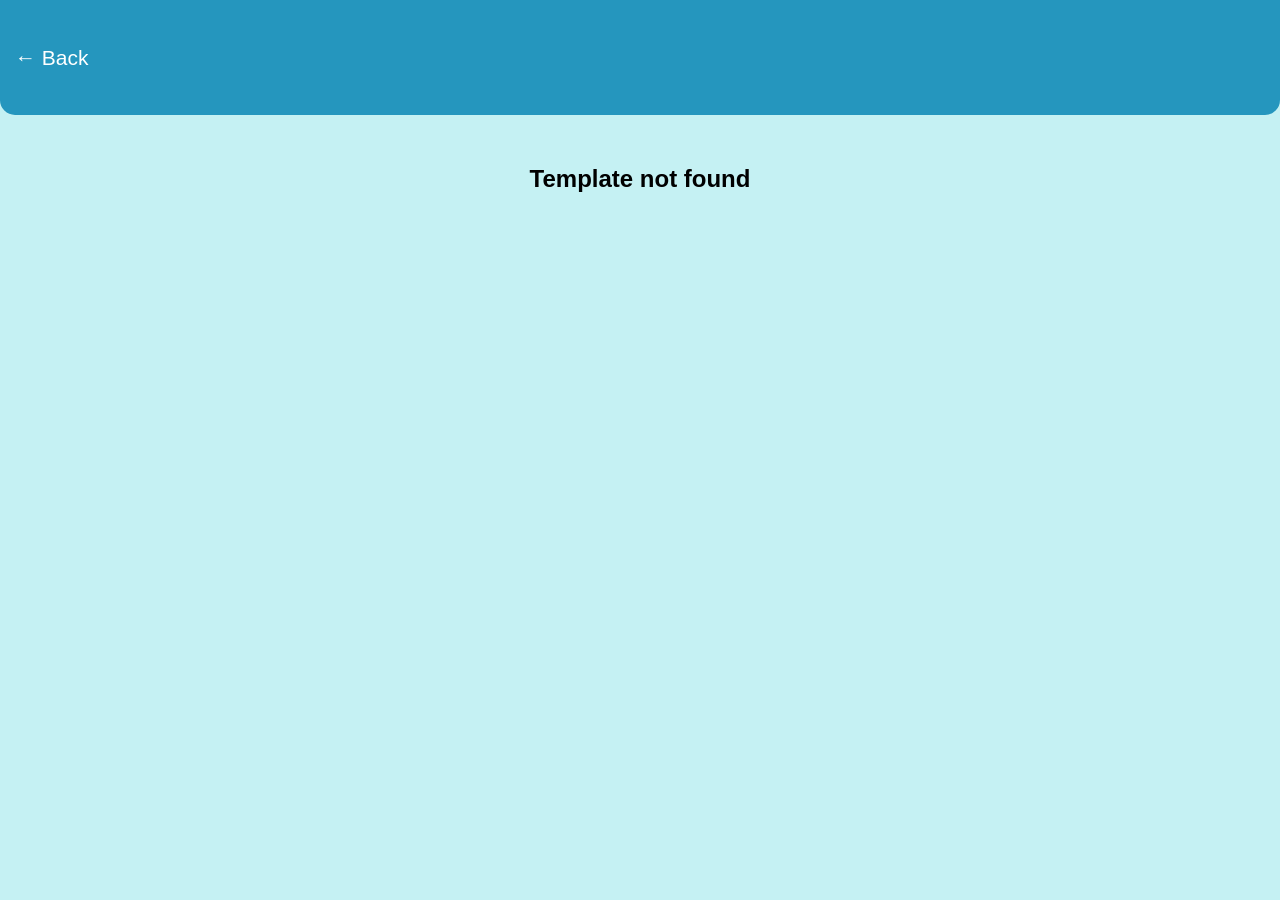
<file: template.html>
<!DOCTYPE html>
<html lang="en">
<head>
  <meta charset="UTF-8">
  <title>Template Details</title>
  <link rel="stylesheet" href="css/style.css">
</head>
<body>

  <nav>
    <a href="index.html">← Back</a>
  </nav>

  <div class="container" id="template-details"></div>

  <script src="js/template.js"></script>
</body>
</html>
</file>
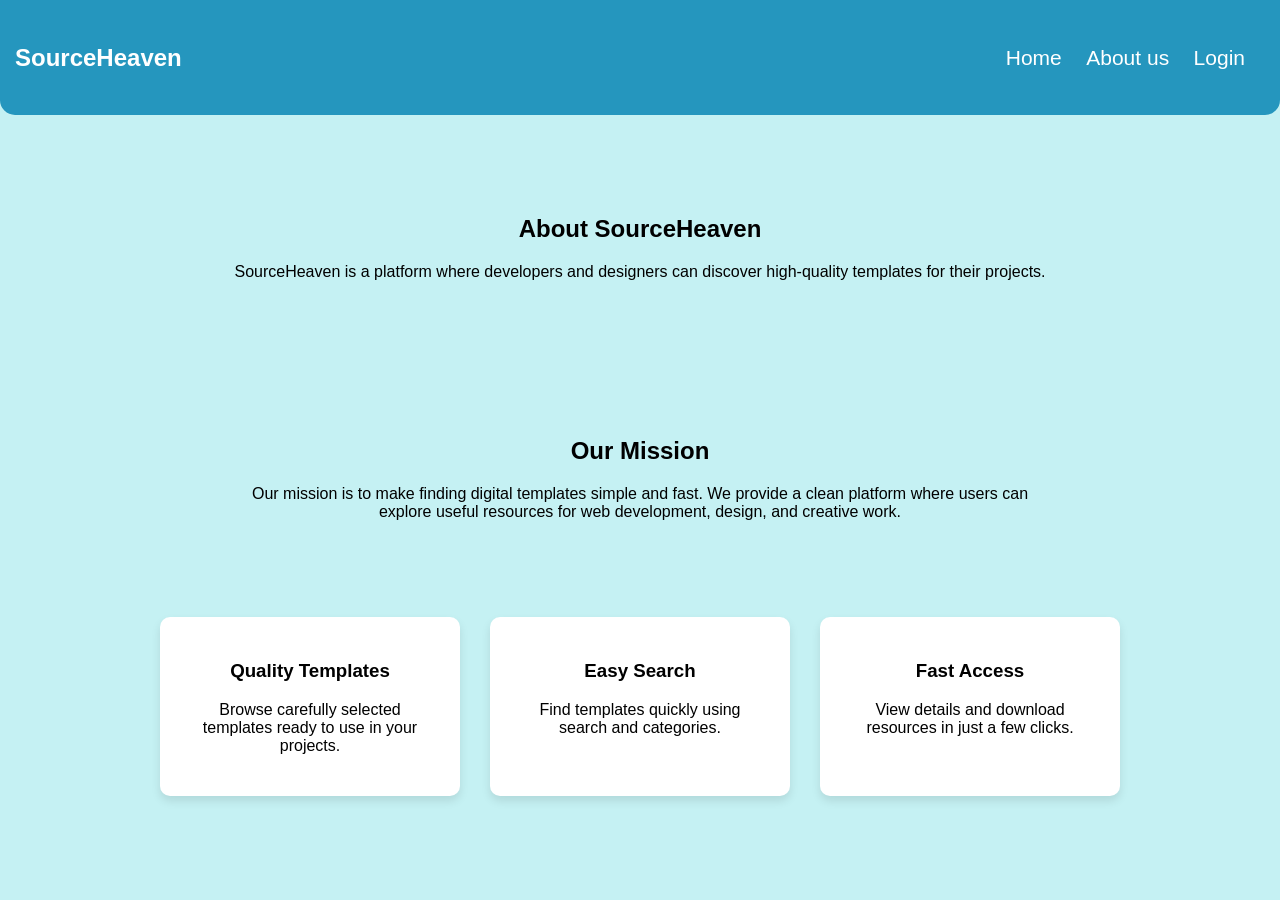
<file: html/about_us.html>
<!DOCTYPE html>
<html lang="en">
<head>
    <meta charset="UTF-8">
    <meta name="viewport" content="width=device-width, initial-scale=1.0">
    <title>About us</title>
    <link rel="stylesheet" href="../css/style.css">
</head>
<body>
    <nav>
    <h1>SourceHeaven</h1>
    <ul>
        <li><a href="../index.html">Home</a></li>
        <li><a href="about_us.html">About us</a></li>
        <li><a href="login.html">Login</a></li>
    </ul>
  </nav>

    <section class="about-sourceheaven">
        <h1>About SourceHeaven</h1>
        <p>
            SourceHeaven is a platform where developers and designers can discover
            high-quality templates for their projects.
        </p>
    </section>

    <section class="our-mission">
        <h2>Our Mission</h2>
        <p>
            Our mission is to make finding digital templates simple and fast.
            We provide a clean platform where users can explore useful resources
            for web development, design, and creative work.
        </p>
    </section>

    <section class="features">

        <div class="feature">
            <h3>Quality Templates</h3>
            <p>Browse carefully selected templates ready to use in your projects.</p>
        </div>

        <div class="feature">
            <h3>Easy Search</h3>
            <p>Find templates quickly using search and categories.</p>
        </div>

        <div class="feature">
            <h3>Fast Access</h3>
            <p>View details and download resources in just a few clicks.</p>
        </div>

    </section>
</body>
</html>
</file>
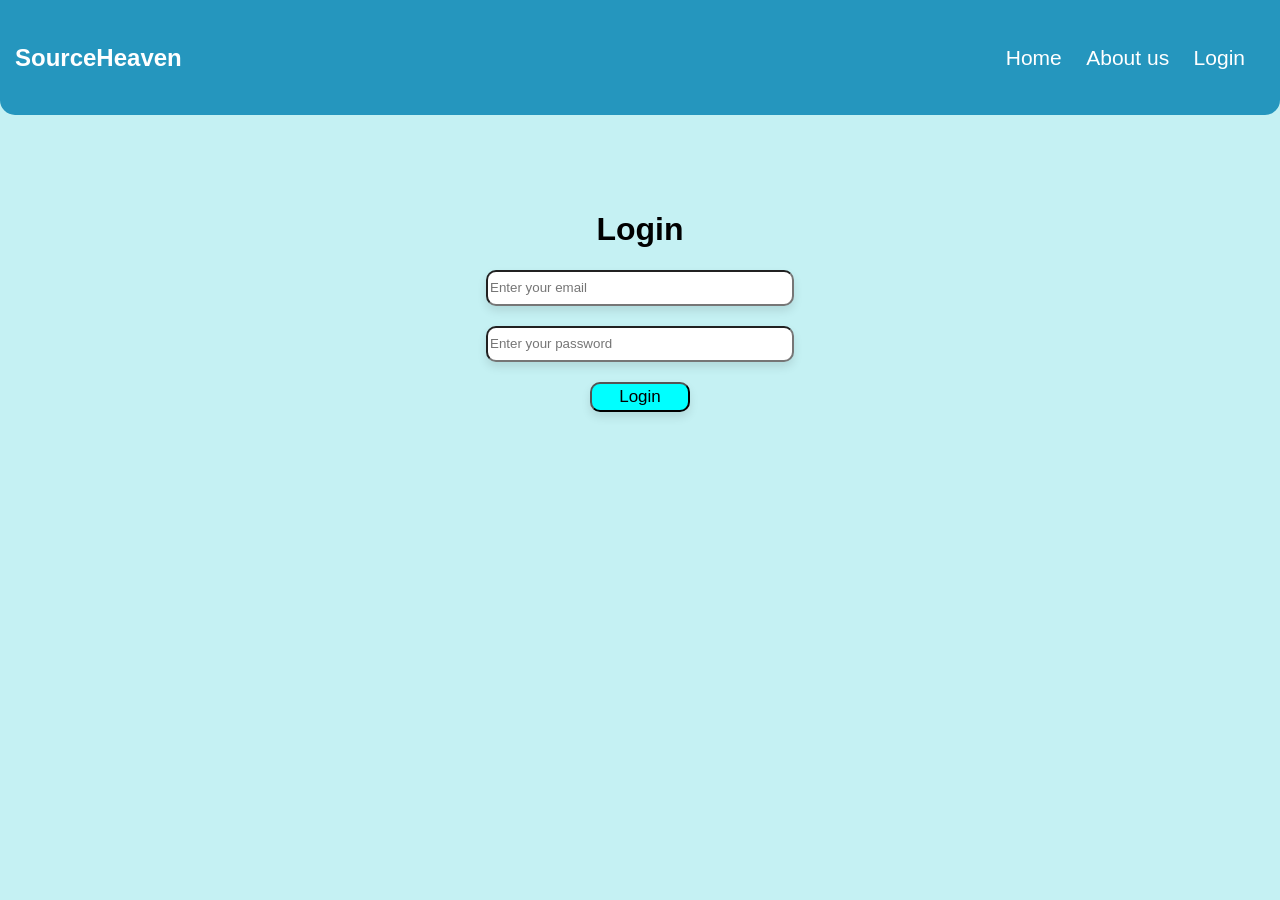
<file: html/login.html>
<!DOCTYPE html>
<html lang="en">
<head>
    <meta charset="UTF-8">
    <meta name="viewport" content="width=device-width, initial-scale=1.0">
    <title>Document</title>
    <link rel="stylesheet" href="../css/style.css">
</head>
<body>
    <nav>
        <h1>SourceHeaven</h1>
        <ul>
        <li><a href="../index.html">Home</a></li>
        <li><a href="about_us.html">About us</a></li>
        <li><a href="login.html">Login</a></li>
        </ul>
    </nav>

    <div id="login-form">
        <form action="">
            <h1>Login</h1>
            <input type="email" name="email" id="email-login" placeholder="Enter your email">
            <br>
            <input type="password" name="password" id="password-login" placeholder="Enter your password" required>
            <br>
            <input type="submit" id="button-login" value="Login">


        </form>
    </div>
</body>
</html>
</file>
<file: css/style.css>
body {
  font-family: Arial, sans-serif;
  margin: 0;
  background: #c5f1f3;
}

nav {
  background: rgba(37, 150, 190);
  color:  white;
  height: 85px;
  padding: 15px;
  display: flex;
  justify-content: space-between;
  align-items: center;
  border-radius: 0 0 15px 15px;
}

nav a {
  color: white;
  text-decoration: none;
  font-size: 21px;
  margin-right: 20px;
}

nav > ul > li {
  list-style-type: none;
  display: inline;
}

.container {
  padding: 30px;
  text-align: center;
}

#search {
  padding: 10px;
  width: 50%;
  margin-bottom: 20px;
  border-radius: 10px;
}

.grid {
  display: grid;
  grid-template-columns: repeat(auto-fill, minmax(300px, 1fr));
  gap: 20px;
}

.card {
  background: white;
  padding: 15px;
  border-radius: 10px;
  box-shadow: 0 4px 10px rgba(0,0,0,0.1);
}

.card img {
  width: 100%;
  border-radius: 8px;
}

.card h3 {
  margin: 10px 0;
}

button {
  padding: 8px 12px;
  background: rgb(115, 122, 122);
  color: white;
  border: none;
  cursor: pointer;
  border-radius: 8px;
}

.about-sourceheaven {
  text-align:center;
  padding: 80px 20px;
  color:black;
}

.our-mission {
  max-width:800px;
  margin:auto;
  padding:40px;
  text-align:center;
}

.features {
  display:flex;
  justify-content:center;
  gap:30px;
  padding:40px;
}

.feature {
  background:white;
  padding:25px;
  width:250px;
  border-radius:10px;
  box-shadow:0 5px 10px rgba(0,0,0,0.1);
  text-align:center;
}

#login-form {
  margin-top: 45px;
  padding: 10px;
  display: flex;
  justify-content: center;
}

form {
    text-align: center;
    padding: 20px;
    width: 500px;
    height: 500px;
}

input {
  width: 300px;
  height: 30px;
  margin-bottom: 20px;
  border-radius: 10px;
  box-shadow:0 5px 10px rgba(0,0,0,0.1);
}

#button-login {
  background-color: aqua;
  font-size: 17px;
  width: 100px;
}
</file>
